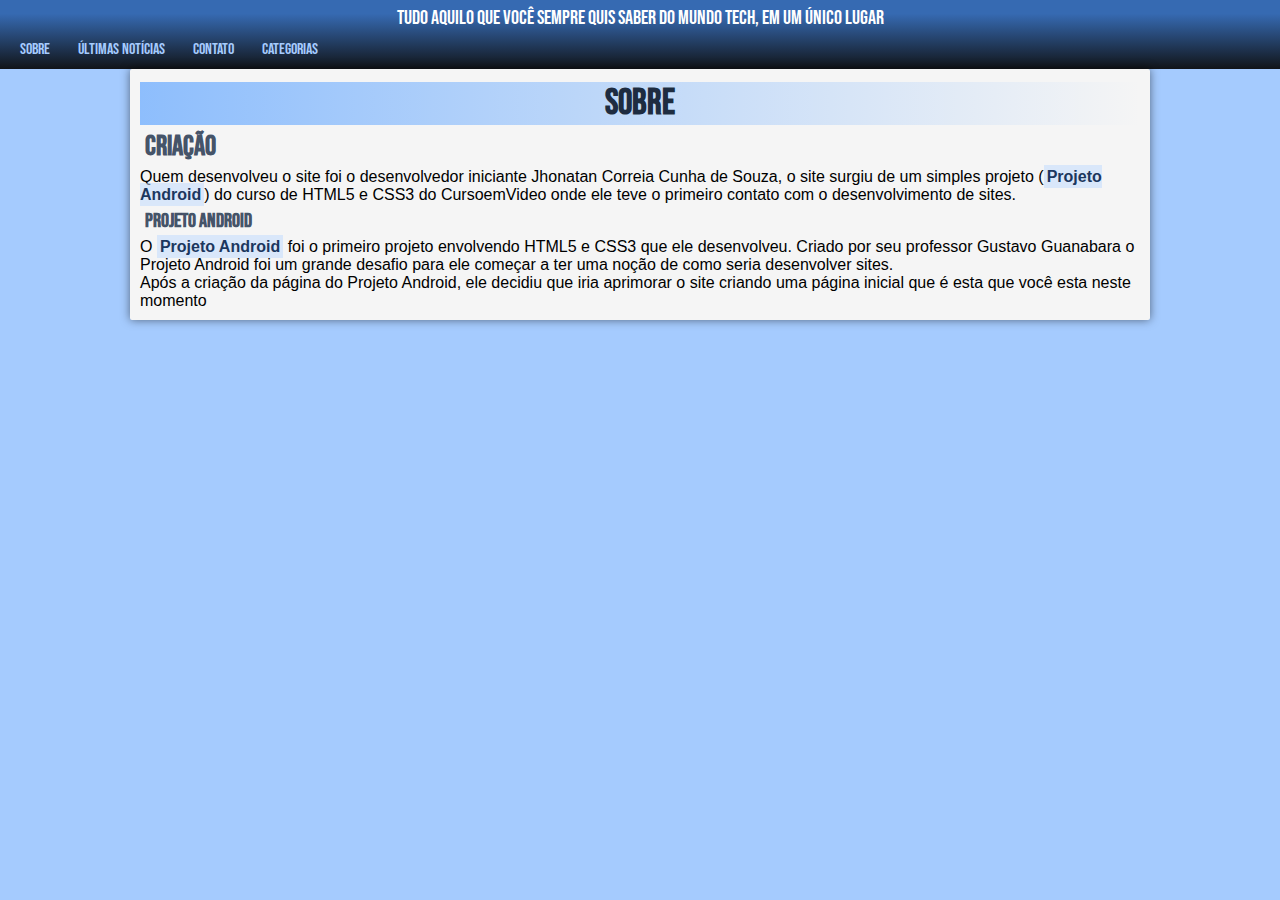
<file: index.html>
<!DOCTYPE html>
<html lang="pt-br">
<head>
    <meta charset="UTF-8">
    <meta name="viewport" content="width=device-width, initial-scale=1.0">
    <link rel="stylesheet" href="styles/style3.css">
    <title>Home</title>
</head>
<style>

</style>
<body>
    <header>
        <h1></h1>
        <p>Tudo aquilo que você sempre quis saber do mundo Tech, em um único lugar</p>
        <nav>
    
            <a href="#sobre">Sobre</a>
            <a href="https://www.techtudo.com.br/ultimas/" target="_blank">Últimas Notícias</a>
            <a href="contato.html">Contato</a>
            <section>
                <a href="#">Categorias</a>
                <ul>
                        <a href="https://www.techtudo.com.br/softwares/" target="_blank">
                            <li>Software</li>
                        </a>
                        <a href="https://www.techtudo.com.br/mobile/" target="_blank">
                            <li>Dispositivos Móveis</li>
                        </a>
                        <a href="">
                            <li>Android</li>
                        </a>
                        <a href="">
                            <li>Carros</li>
                        </a>
                        <a href="android.html">
                            <li>CURIOSIDADES</li>
                        </a>
                </ul>
            </section>


        </nav>

        
    </header>
    <main>
        <section id="sobre">
            <h1>Sobre</h1>
            <h2>Criação</h2>
            <p>Quem desenvolveu o site foi o desenvolvedor iniciante Jhonatan Correia Cunha de Souza, o site surgiu de um simples projeto (<a href="android.html">Projeto Android</a>) do curso de HTML5 e CSS3 do CursoemVideo onde ele teve o primeiro contato com o desenvolvimento de sites.</p>
            <h3>Projeto Android</h3>
            <p>O <a href="android.html">Projeto Android</a> foi o primeiro projeto envolvendo HTML5 e CSS3 que ele desenvolveu. Criado por seu professor Gustavo Guanabara o Projeto Android foi um grande desafio para ele começar a ter uma noção de como seria desenvolver sites.</p>
            <p>Após a criação da página do Projeto Android, ele decidiu que iria aprimorar o site criando uma página inicial que é esta que você esta neste momento </p>

        </section>

       
    </main>
    <footer>


    </footer>
</body>
</html>
</file>
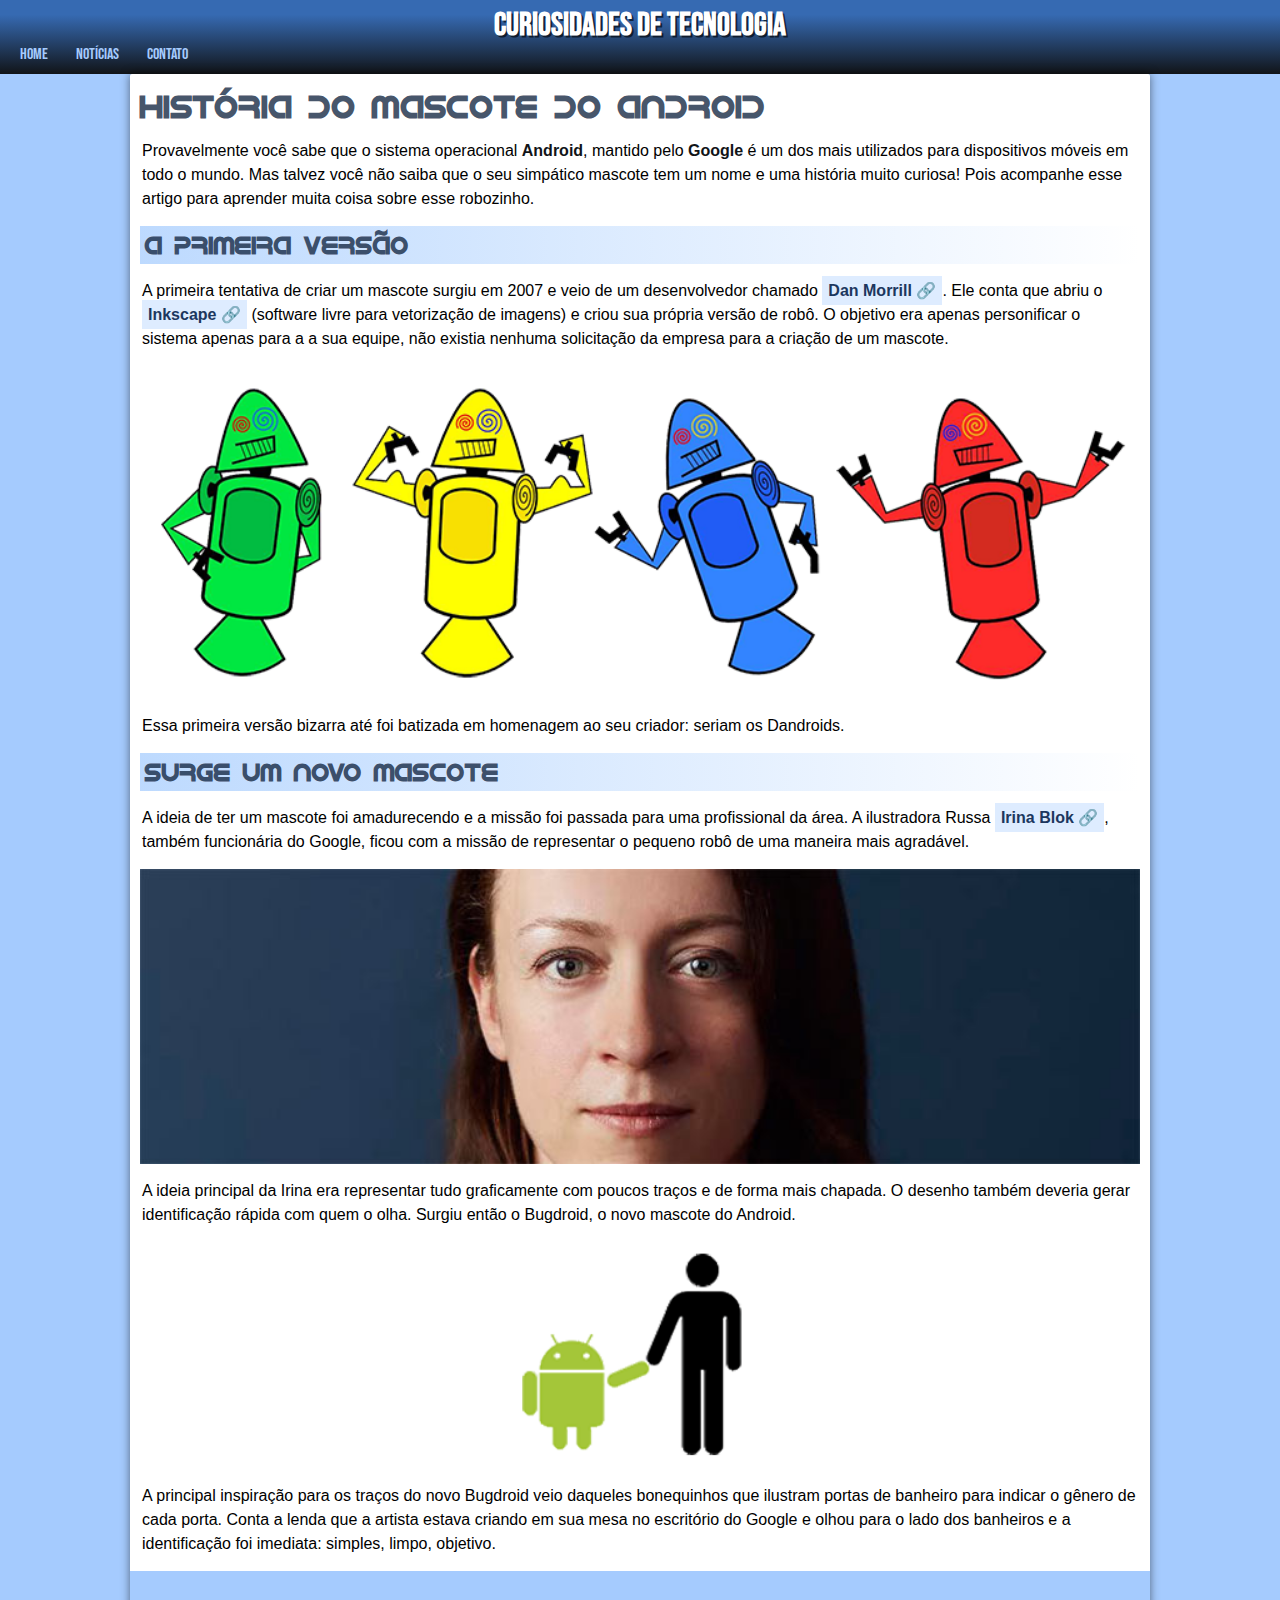
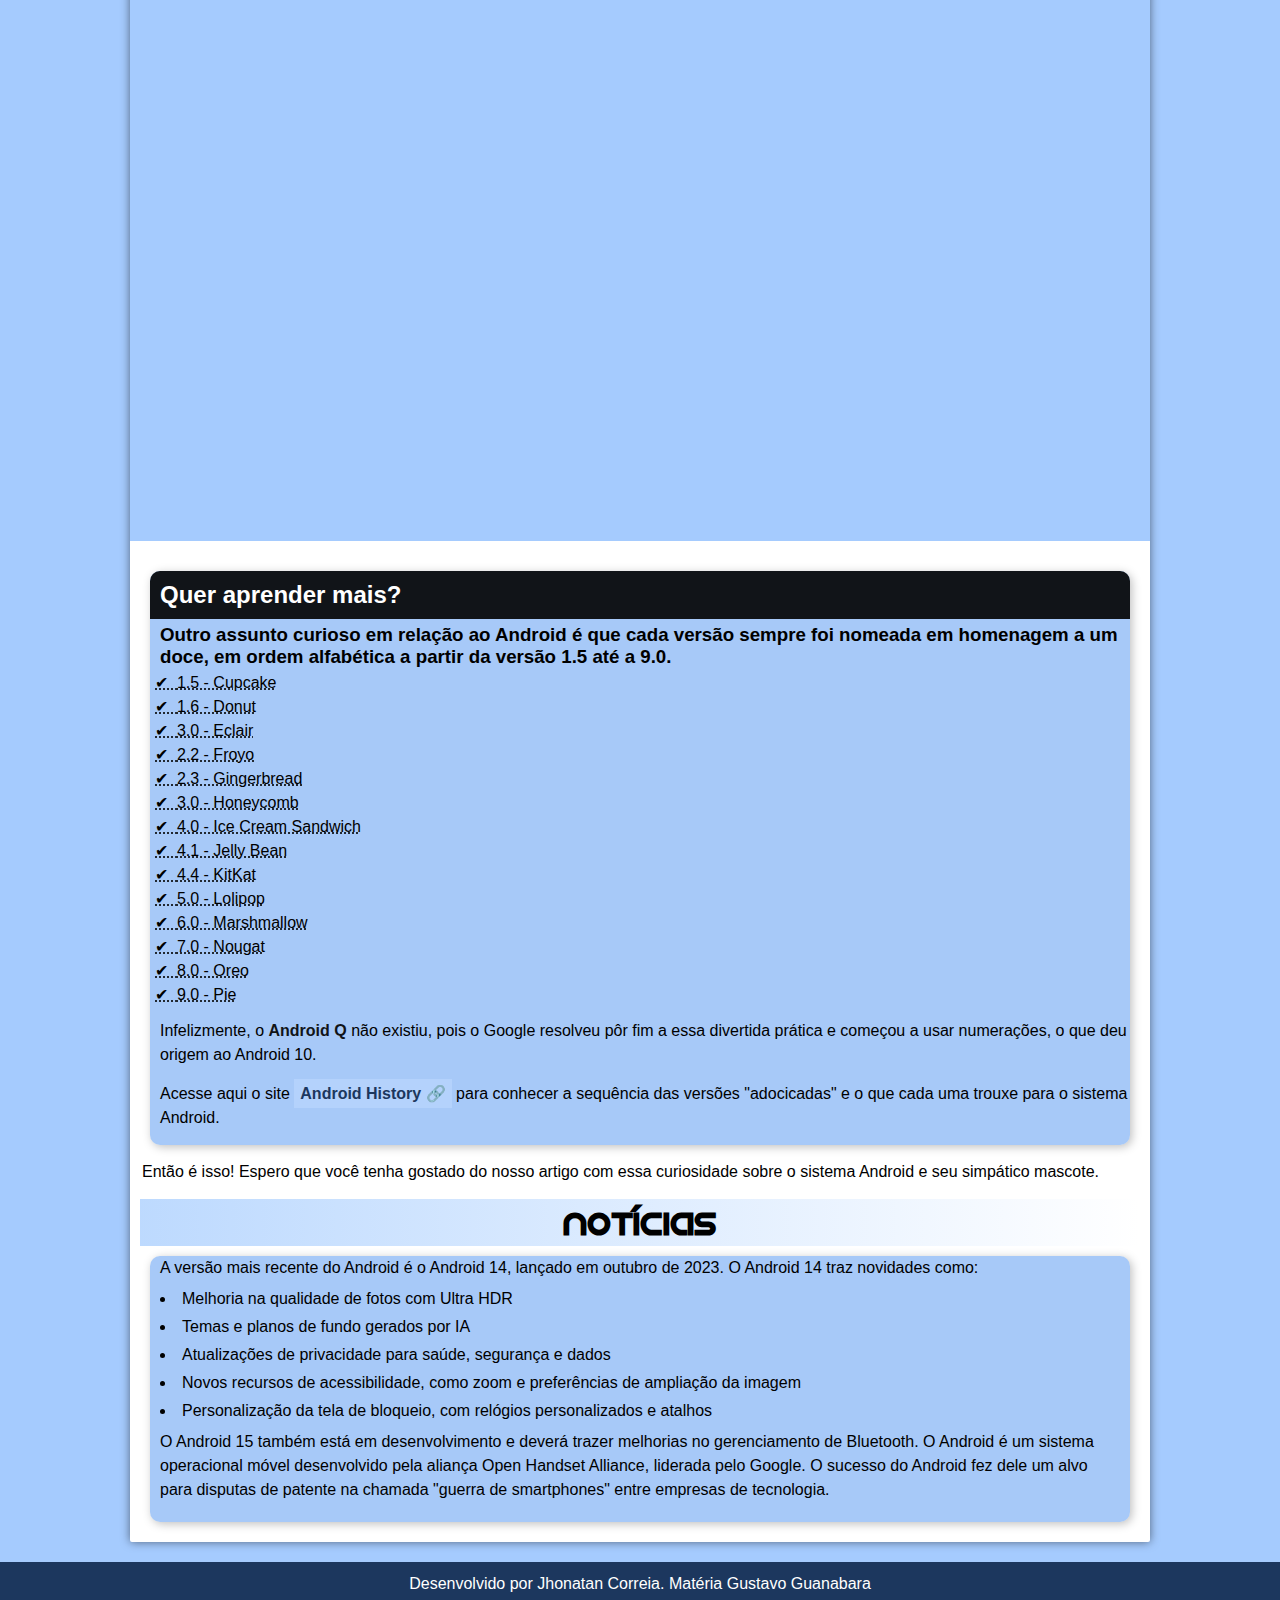
<file: android.html>
<!DOCTYPE html>
<html lang="pt-br">
<head>
    <meta charset="UTF-8">
    <meta name="viewport" content="width=device-width, initial-scale=1.0">
    <title>Como surgiu o mascote do Android</title>
    <link rel="shortcut icon" href="imagens/favicon.ico" type="image/x-icon">
    <link rel="stylesheet" href="styles/style.css">
</head>
<body>
    <header>
        <h1>CURIOSIDADES DE TECNOLOGIA</h1>

        <nav>
            <a href="index.html">Home</a>
            <a href="#secundario">Notícias</a>
            <a href="contato.html">Contato</a>
        </nav>
    </header>
    <main>
        <article>
            
            <h1>história do mascote do android</h1>
            <p>Provavelmente você sabe que o sistema operacional <strong>Android</strong>, mantido pelo <strong>Google</strong> é um dos mais utilizados para dispositivos móveis em todo o mundo. Mas talvez você não saiba que o seu simpático mascote tem um nome e uma história muito curiosa! Pois acompanhe esse artigo para aprender muita coisa sobre esse robozinho.
            </p>
        
            <h2>A primeira versão
            </h2>
            <p>A primeira tentativa de criar um mascote surgiu em 2007 e veio de um desenvolvedor chamado <a class="externo"  href="https://androidcommunity.com/dan-morrill-shows-us-the-android-mascot-that-almost-was-20130103/" target="_blank">Dan Morrill</a>. Ele conta que abriu o <a class="externo" href="https://inkscape.org/" target="_blank">Inkscape</a> (software livre para vetorização de imagens) e criou sua própria versão de robô. O objetivo era apenas personificar o sistema apenas para a a sua equipe, não existia nenhuma solicitação da empresa para a criação de um mascote.
            </p>
        
            <picture>
                    <source media="(max-width: 750px )" srcset="imagens/dan-droids-pq.png" type="image/png">
                    <img src="imagens/dan-droids.png" alt="imagem dan-droids">
            </picture>
        
            <p>Essa primeira versão bizarra até foi batizada em homenagem ao seu criador: seriam os Dandroids.
            </p>
            <h2>Surge um novo mascote</h2>
            <p>A ideia de ter um mascote foi amadurecendo e a missão foi passada para uma profissional da área. A ilustradora Russa <a class="externo" href="https://www.irinablok.com/android" target="_blank">Irina Blok</a>, também funcionária do Google, ficou com a missão de representar o pequeno robô de uma maneira mais agradável.
            </p>
            <picture>
                    <source media="(max-width: 750px)" srcset="imagens/irina-blok-pq.jpg" type="image/jpg">
                    <img src="imagens/irina-blok.jpg" alt="imagem Irina Blok">
            </picture>
            <p>A ideia principal da Irina era representar tudo graficamente com poucos traços e de forma mais chapada. O desenho também deveria gerar identificação rápida com quem o olha. Surgiu então o Bugdroid, o novo mascote do Android.
            </p>
            <img class="pequena" src="imagens/bugdroid.png" alt="bugdroid">
            <p>A principal inspiração para os traços do novo Bugdroid veio daqueles bonequinhos que ilustram portas de banheiro para indicar o gênero de cada porta. Conta a lenda que a artista estava criando em sua mesa no escritório do Google e olhou para o lado dos banheiros e a identificação foi imediata: simples, limpo, objetivo.
            </p>

            <div class="video"><iframe width="560" height="315" src="https://www.youtube.com/embed/l2UDgpLz20M?si=-kGwbO3t-iDlfRk2" title="YouTube video player" frameborder="0" allow="accelerometer; autoplay; clipboard-write; encrypted-media; gyroscope; picture-in-picture; web-share" referrerpolicy="strict-origin-when-cross-origin" allowfullscreen></iframe></div>
    
        </article>
        <aside>
            
            <h2>Quer aprender mais?</h2>
            <h3>Outro assunto curioso em relação ao Android é que cada versão sempre foi nomeada em homenagem a um doce, em ordem alfabética a partir da versão 1.5 até a 9.0.
            </h3>
        
            <ul>
                <abbr title="Bolo de Copo">
                    <li>1.5 - Cupcake</li>
                </abbr>
                
                <abbr title="Rosquinha">
                    <li>1.6 - Donut</li>
                </abbr>

                <abbr title="Bomba">
                    <li>3.0 - Eclair</li>
                </abbr>

                <abbr title="Iorgute Congelado">
                    <li>2.2 - Froyo</li>
                </abbr>

                <abbr title="Biscoito de Gengibre">

                    <li>2.3 - Gingerbread</li>
                </abbr>

                <abbr title="Favo de Mel">
                    <li>3.0 - Honeycomb</li>
                </abbr>

                <abbr title="Sanduiche de Sorvete">
                    <li>4.0 - Ice Cream Sandwich</li>
                </abbr>

                <abbr title="Jujuba">
                    <li>4.1 - Jelly Bean</li>
                </abbr>

                <abbr title="KitKat">
                    <li>4.4 - KitKat</li>
                </abbr>
                
                <abbr title="Pirulito">
                    <li>5.0 - Lolipop</li>
                </abbr>

                <abbr title="Marshmallow">
                    <li>6.0 - Marshmallow</li>
                </abbr>

                <abbr title="Torrone">
                    <li>7.0 - Nougat</li>
                </abbr>

                <abbr title="Oreo">
                    <li>8.0 - Oreo</li>
                </abbr>

                <abbr title="Torta">
                    <li>9.0 - Pie</li>
                </abbr>
            </ul>
            <p>
                Infelizmente, o <strong>Android Q</strong> não existiu, pois o Google resolveu pôr fim a essa divertida prática e começou a usar numerações, o que deu origem ao Android 10.
            </p>
            <p>
                Acesse aqui o site <a class="externo" href="https://android.com/intl/en_uk/history" target="_blank">Android History</a> para conhecer a sequência das versões "adocicadas" e o que cada uma trouxe para o sistema Android.
        
            </p>
        </aside>
        

        </section>
        <p>
            Então é isso! Espero que você tenha gostado do nosso artigo com essa curiosidade sobre o sistema Android e seu simpático mascote.
        </p>
        <h1 class="secundario">Notícias</h1>
        <article id="secundario">
            
            <p>
                A versão mais recente do Android é o Android 14, lançado em outubro de 2023. O Android 14 traz novidades como: 
                <ul type="disc">
                    <li>Melhoria na qualidade de fotos com Ultra HDR</li>
                    <li>Temas e planos de fundo gerados por IA</li>
                    <li>Atualizações de privacidade para saúde, segurança e dados</li>
                    <li>Novos recursos de acessibilidade, como zoom e preferências de ampliação da imagem</li>
                    <li>Personalização da tela de bloqueio, com relógios personalizados e atalhos</li>
                </ul>  </p>
                <p>
            
                O Android 15 também está em desenvolvimento e deverá trazer melhorias no gerenciamento de Bluetooth. 
                O Android é um sistema operacional móvel desenvolvido pela aliança Open Handset Alliance, liderada pelo Google. O sucesso do Android fez dele um alvo para disputas de patente na chamada "guerra de smartphones" entre empresas de tecnologia.
                </p>
        </article>

    </main>
    <footer>
        
        <p>
            Desenvolvido por Jhonatan Correia. Matéria Gustavo Guanabara
        </p>
        
    </footer>
    
</body>
</html>
</file>
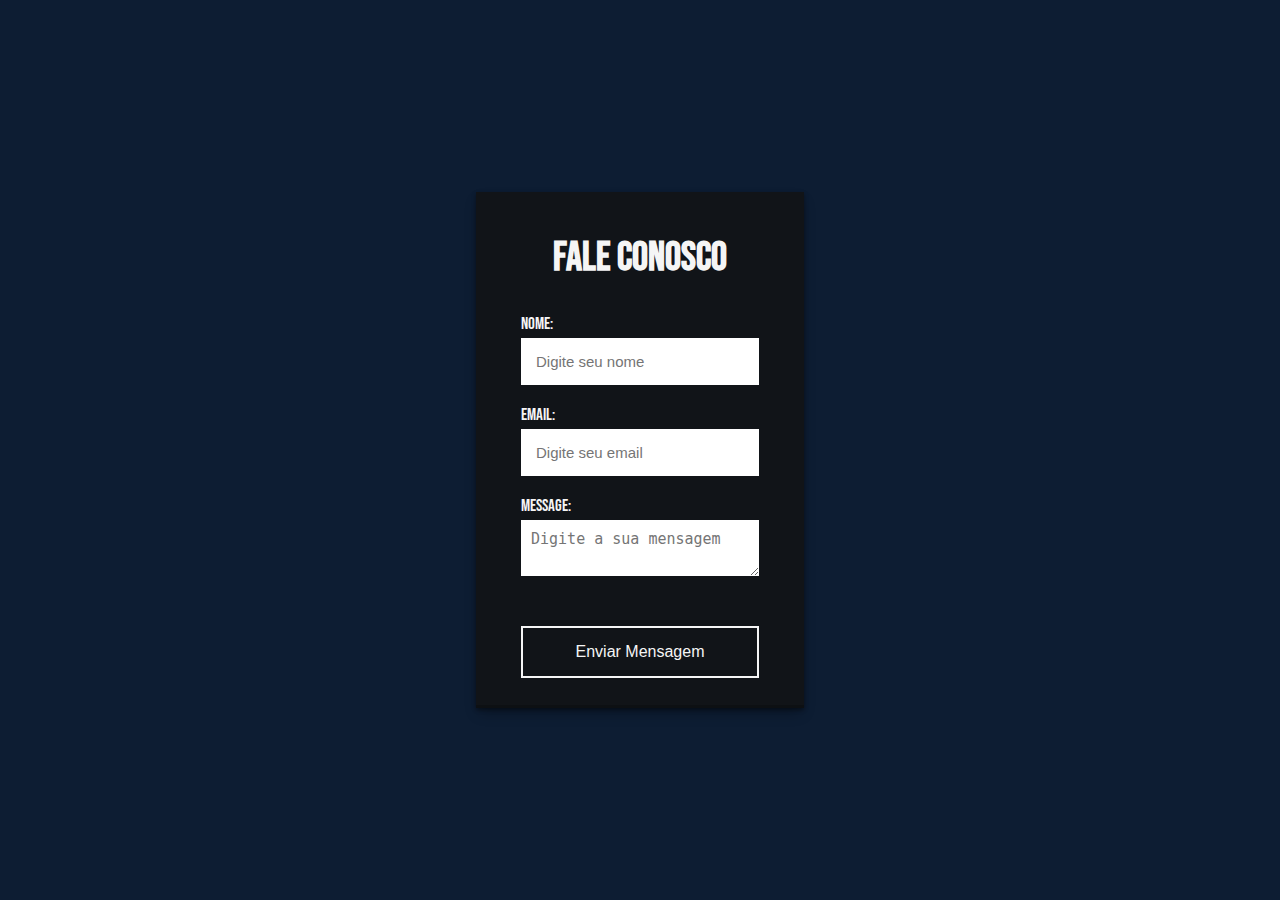
<file: contato.html>
<!DOCTYPE html>
<html lang="pt-br">
<head>
    <meta charset="UTF-8">
    <meta name="viewport" content="width=device-width, initial-scale=1.0">
    <link rel="shortcut icon" href="imagens/favicon.ico" type="image/x-icon">
    <link rel="stylesheet" href="styles/style2.css">
    <title>Contato - Jhonatan</title>
</head>
<body>
   
    <section>
        <h2>Fale Conosco</h2>
        <form action="https://api.staticforms.xyz/submit" method="POST">
        
        <input type="hidden" name="apiKey" value="sf_6jdbgb7155bfg1gm6kak96ka">
        
        <input type="hidden" name="replyTo" value="@">
        
        <input
          type="text"
          name="honeypot"
          style="display: none"
          tabindex="-1"
          autocomplete="off"
        >
        
        
          <label for="name">Nome:</label>
          <input type="text" id="name" name="name" required placeholder="Digite seu nome" autocomplete="off">
        
          <label for="email">Email:</label>
          <input type="email" id="email" name="email" required placeholder="Digite seu email" >
        
          <label for="message">Message:</label>
          <textarea id="message" name="message" required placeholder="Digite a sua mensagem" autocomplete="off"></textarea>
        
        <div class="g-recaptcha" data-sitekey="6LdgeAYrAAAAAKBaqsa8ZSdZIEIH4w9XHe4v0rRS"></div>
        <script src="https://www.google.com/recaptcha/api.js" async defer></script>
        
        <input type="hidden" name="redirectTo" value="https://jhonatanccsouza.github.io/projeto-android/obrigado.html">
        <button type="submit">Enviar Mensagem</button>
          </form>
    </section>
</body>
</html>
</file>
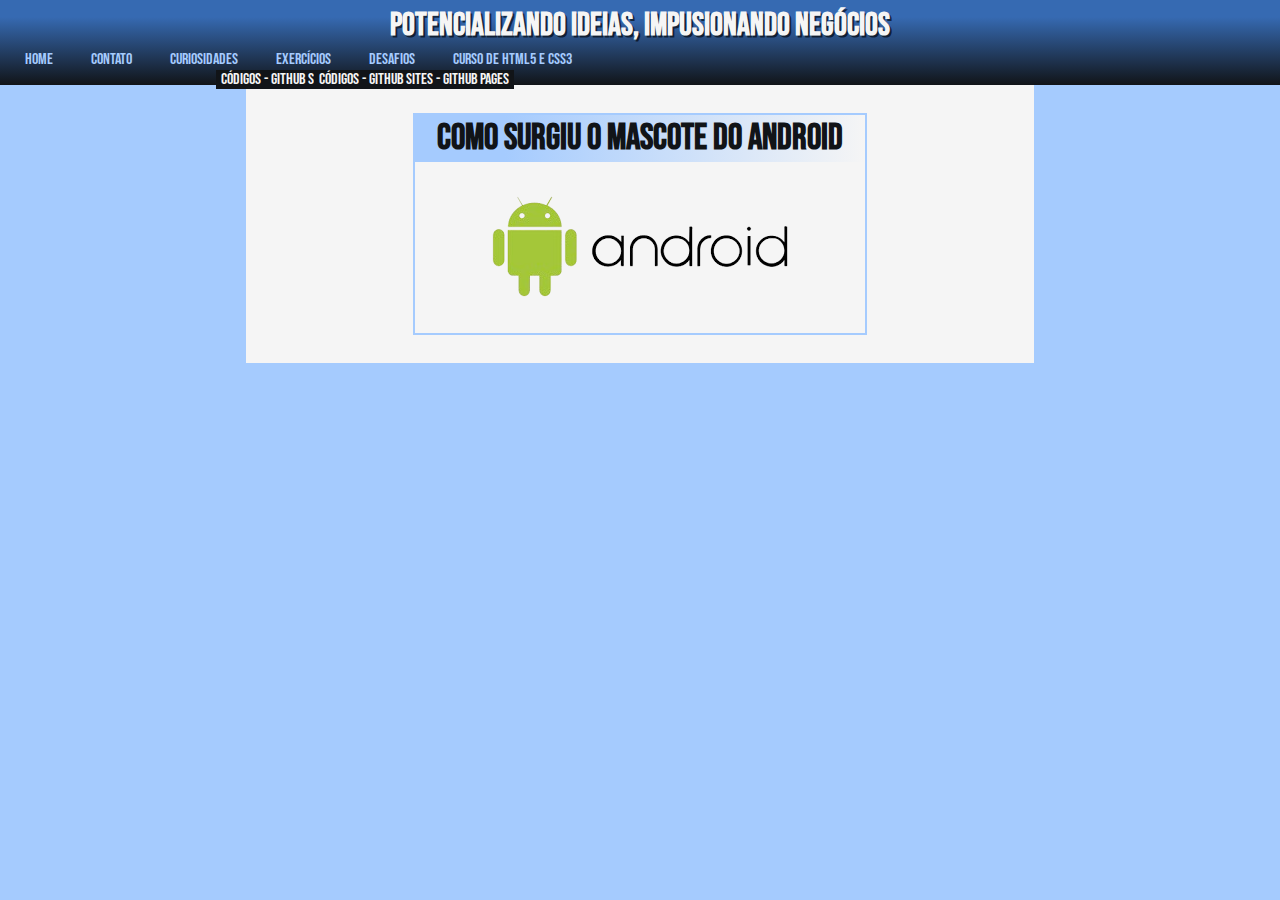
<file: curiosidades.html>
<!DOCTYPE html>
<html lang="pt-br">
<head>
    <meta charset="UTF-8">
    <meta name="viewport" content="width=device-width, initial-scale=1.0">
    <title>Curiosidades</title>
    <link rel="stylesheet" href="styles/mobile.css">
    <link rel="stylesheet" href="styles/media-queries.css">
    <link rel="stylesheet" href="https://fonts.googleapis.com/css2?family=Material+Symbols+Outlined:opsz,wght,FILL,GRAD@20..48,100..700,0..1,-50..200&icon_names=menu" />
</head>
<body onresize="monitorTamanho()">
    <header>
        <a href="index.html">
            <picture>
                <source media="(max-width: 322.40px)" srcset="imagens/logo-com-nome-295px.png" type="image/png">
                <img src="imagens/logo-com-nome-350px.png" alt="" class="logo">
            
            </picture>
        </a>
        
        <a href="index.html">
            <h1>Potencializando Ideias, Impusionando negócios     </h1>
        </a>
        <span id="burguer" class="material-symbols-outlined" onclick="clickMenu()">
            menu
        </span>
    
        <menu id="burguermenu" onmousemove="mousedentro()" onmouseout="mousesai()">
            
            <section><a href="index.html">Home</a></section>
            
            <section><a href="../contato.html">Contato</a></section>

            <section><a href="../curiosidades.html">Curiosidades</a></section>

            <section id="ex">
                <a href="#">Exercícios</a>
                <p>
                    <a class="oculto" href="https://github.com/jhonatanccsouza/html-css/tree/main/exercicios">Códigos - GitHub</a>
                    <a class="oculto" href="https://jhonatanccsouza.github.io/html-css/exercicios/">Sites - GitHub Pages</a>
                </p>
            </section>

            <section id="dsf">
                <a href="#">Desafios</a>
                <p>
                    <a class="oculto" href="https://github.com/jhonatanccsouza/html-css/tree/main/desafios">Códigos - GitHub</a>
                    <a class="oculto" href="https://jhonatanccsouza.github.io/html-css/desafios/">Sites - GitHub Pages</a>
                </p>
            </section>
            <section id="crshtml">
                <a href="#">Curso de HTML5 e CSS3</a>
                <ul class="menuhover">
                    <a href="modulos/modulo1.html" target="_blank">
                        <li>Módulo 1</li>
                    </a>
                    <a href="modulos/modulo2.html" target="_blank">
                        <li>Módulo 2</li>
                    </a>
                    <a href="modulos/modulo3.html" target="_blank">
                        <li>Módulo 3</li>
                    </a>
                    <a href="modulos/modulo4.html" target="_blank">
                        <li>Módulo 4</li>
                    </a>
                    <a href="modulos/modulo5.html" target="_blank">
                        <li>Módulo 5</li>
                    </a>
                </ul>
            </section>


        </menu>

        
    </header>
    <main>
        <a href="android.html" class="aimg">
            <section class="imgcontainer">
                <h1>Como Surgiu o Mascote do android</h1>
                <div>
                    <p class="imgconteudo">
                        <img id="imgandroid" src="imagens/android-logo.png" alt="">
                    </p>
                    
                </div>
            </section>
        </a>
        
    </main>

    <script src="javascript/script1.js"></script>
</body>
</html>
</file>
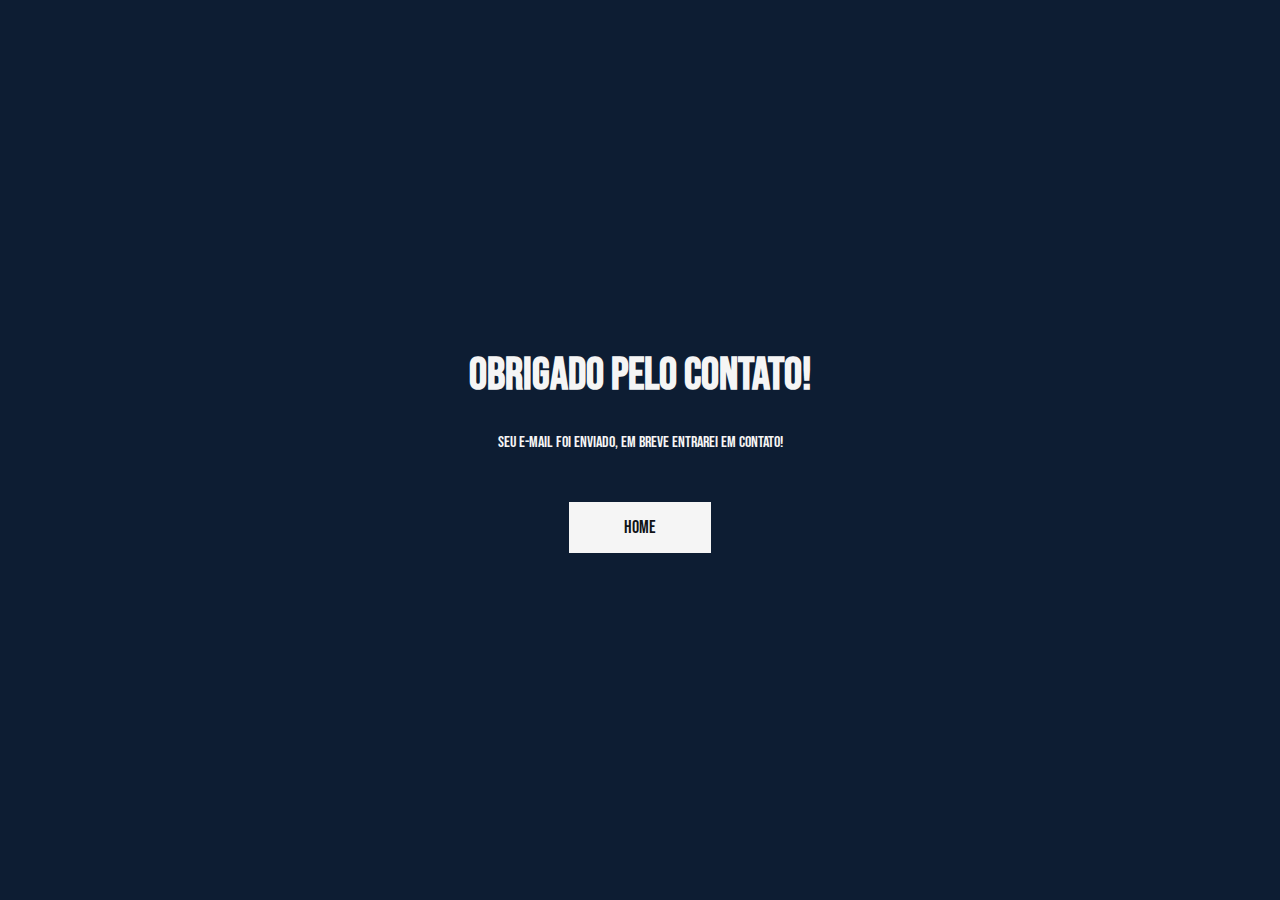
<file: obrigado.html>
<!DOCTYPE html>
<html lang="pt-br">
<head>
    <meta charset="UTF-8">
    <meta name="viewport" content="width=device-width, initial-scale=1.0">
    <link rel="stylesheet" href="styles/style2.css">
    <title>Obrigado</title>
</head>
<body>
    <main id="pg2">
        <h1>Obrigado pelo contato!</h1>
        <p>Seu e-mail foi enviado, em breve entrarei em contato!</p>
        <div id="btn"><a href="index.html">Home</a></div>
    </main>
</body>
</html>
</file>
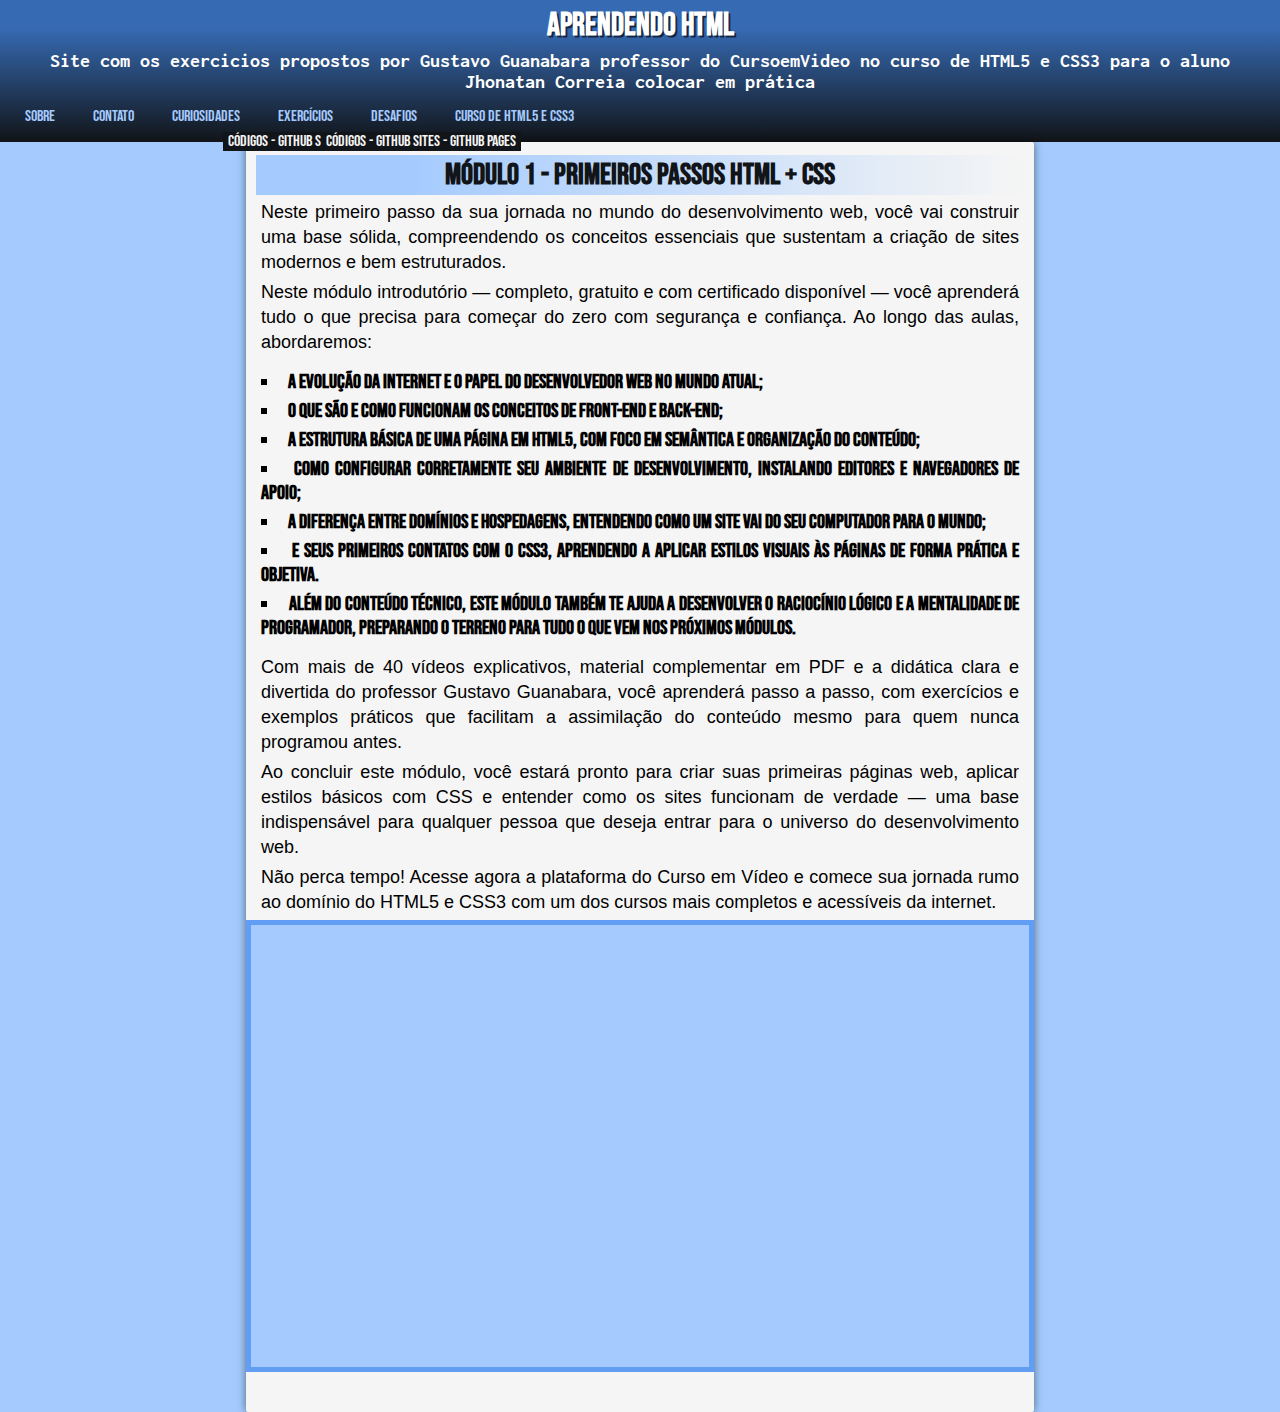
<file: modulos/modulo1.html>
<!DOCTYPE html>
<html lang="pt-br">
<head>
    <meta charset="UTF-8">
    <meta name="viewport" content="width=device-width, initial-scale=1.0">
    <title>Módulo 1</title>
    <link rel="stylesheet" href="../styles/style4.css">
    <link rel="stylesheet" href="../styles/mobile.css"> 
    <link rel="stylesheet" href="../styles/media-queries.css">
    <link rel="stylesheet" href="https://fonts.googleapis.com/css2?family=Material+Symbols+Outlined:opsz,wght,FILL,GRAD@20..48,100..700,0..1,-50..200&icon_names=menu" />
</head>
<body onresize="monitorTamanho()">
    <header>
        <h1>Aprendendo HTML</h1>
        <p>Site com os exercicios propostos por Gustavo Guanabara professor do CursoemVideo no curso de HTML5 e CSS3 para o aluno Jhonatan Correia colocar em prática</p>
        <span id="burguer" class="material-symbols-outlined" onclick="clickMenu()">
            menu
        </span>
    
        <menu id="burguermenu" onmousemove="mousedentro()" onmouseout="mousesai()">
            
            <section><a href="#sobre">Sobre</a></section>
            
            <section><a href="../contato.html">Contato</a></section>

            <section><a href="../curiosidades.html">Curiosidades</a></section>

            <section id="ex">
                <a href="#">Exercícios</a>
                <p>
                    <a class="oculto" href="https://github.com/jhonatanccsouza/html-css/tree/main/exercicios">Códigos - GitHub</a>
                    <a class="oculto" href="https://jhonatanccsouza.github.io/html-css/exercicios/">Sites - GitHub Pages</a>
                </p>
            </section>

            <section id="dsf">
                <a href="#">Desafios</a>
                <p>
                    <a class="oculto" href="https://github.com/jhonatanccsouza/html-css/tree/main/desafios">Códigos - GitHub</a>
                    <a class="oculto" href="https://jhonatanccsouza.github.io/html-css/desafios/">Sites - GitHub Pages</a>
                </p>
            </section>
            <section id="crshtml">
                <a href="#">Curso de HTML5 e CSS3</a>
                <ul class="menuhover">
                    <a href="modulos/modulo1.html" target="_blank">
                        <li>Módulo 1</li>
                    </a>
                    <a href="modulos/modulo2.html" target="_blank">
                        <li>Módulo 2</li>
                    </a>
                    <a href="modulos/modulo3.html" target="_blank">
                        <li>Módulo 3</li>
                    </a>
                    <a href="modulos/modulo4.html" target="_blank">
                        <li>Módulo 4</li>
                    </a>
                    <a href="modulos/modulo5.html" target="_blank">
                        <li>Módulo 5</li>
                    </a>
                </ul>
            </section>


        </menu>

        
    </header>
    <main>
        
        <h1>Módulo 1 - Primeiros passos HTML + CSS</h1>
        <p> Neste primeiro passo da sua jornada no mundo do desenvolvimento web, você vai construir uma base sólida, compreendendo os conceitos essenciais que sustentam a criação de sites modernos e bem estruturados.
        <p>Neste módulo introdutório — completo, gratuito e com certificado disponível — você aprenderá tudo o que precisa para começar do zero com segurança e confiança. Ao longo das aulas, abordaremos:</p>
        <ul type="square">
            <li>A evolução da internet e o papel do desenvolvedor web no mundo atual;</li>
        
            <li>O que são e como funcionam os conceitos de front-end e back-end;</li>
        
            <li>A estrutura básica de uma página em HTML5, com foco em semântica e organização do conteúdo;</li>
        
            <li>Como configurar corretamente seu ambiente de desenvolvimento, instalando editores e navegadores de apoio;</li>
        
            <li>A diferença entre domínios e hospedagens, entendendo como um site vai do seu computador para o mundo;</li>
        
            <li>E seus primeiros contatos com o CSS3, aprendendo a aplicar estilos visuais às páginas de forma prática e objetiva.</li>
        
            <li>Além do conteúdo técnico, este módulo também te ajuda a desenvolver o raciocínio lógico e a mentalidade de programador, preparando o terreno para tudo o que vem nos próximos módulos.</li>
        </ul>
        <p>Com mais de 40 vídeos explicativos, material complementar em PDF e a didática clara e divertida do professor Gustavo Guanabara, você aprenderá passo a passo, com exercícios e exemplos práticos que facilitam a assimilação do conteúdo mesmo para quem nunca programou antes.</p>
        <p>Ao concluir este módulo, você estará pronto para criar suas primeiras páginas web, aplicar estilos básicos com CSS e entender como os sites funcionam de verdade — uma base indispensável para qualquer pessoa que deseja entrar para o universo do desenvolvimento web.</p>
        <p>Não perca tempo! Acesse agora a plataforma do Curso em Vídeo e comece sua jornada rumo ao domínio do HTML5 e CSS3 com um dos cursos mais completos e acessíveis da internet.</p>
        <div class="video">
            <iframe width="360" height="115" src="https://www.youtube.com/embed/Ejkb_YpuHWs?si=lBNgxILW7jwpvoP5" title="YouTube video player" frameborder="0" allow="accelerometer; autoplay; clipboard-write; encrypted-media; gyroscope; picture-in-picture; web-share" referrerpolicy="strict-origin-when-cross-origin" allowfullscreen></iframe>
        </div>
    </main>

    <script src="../javascript/script1.js"></script>
</body>
</html>
</file>
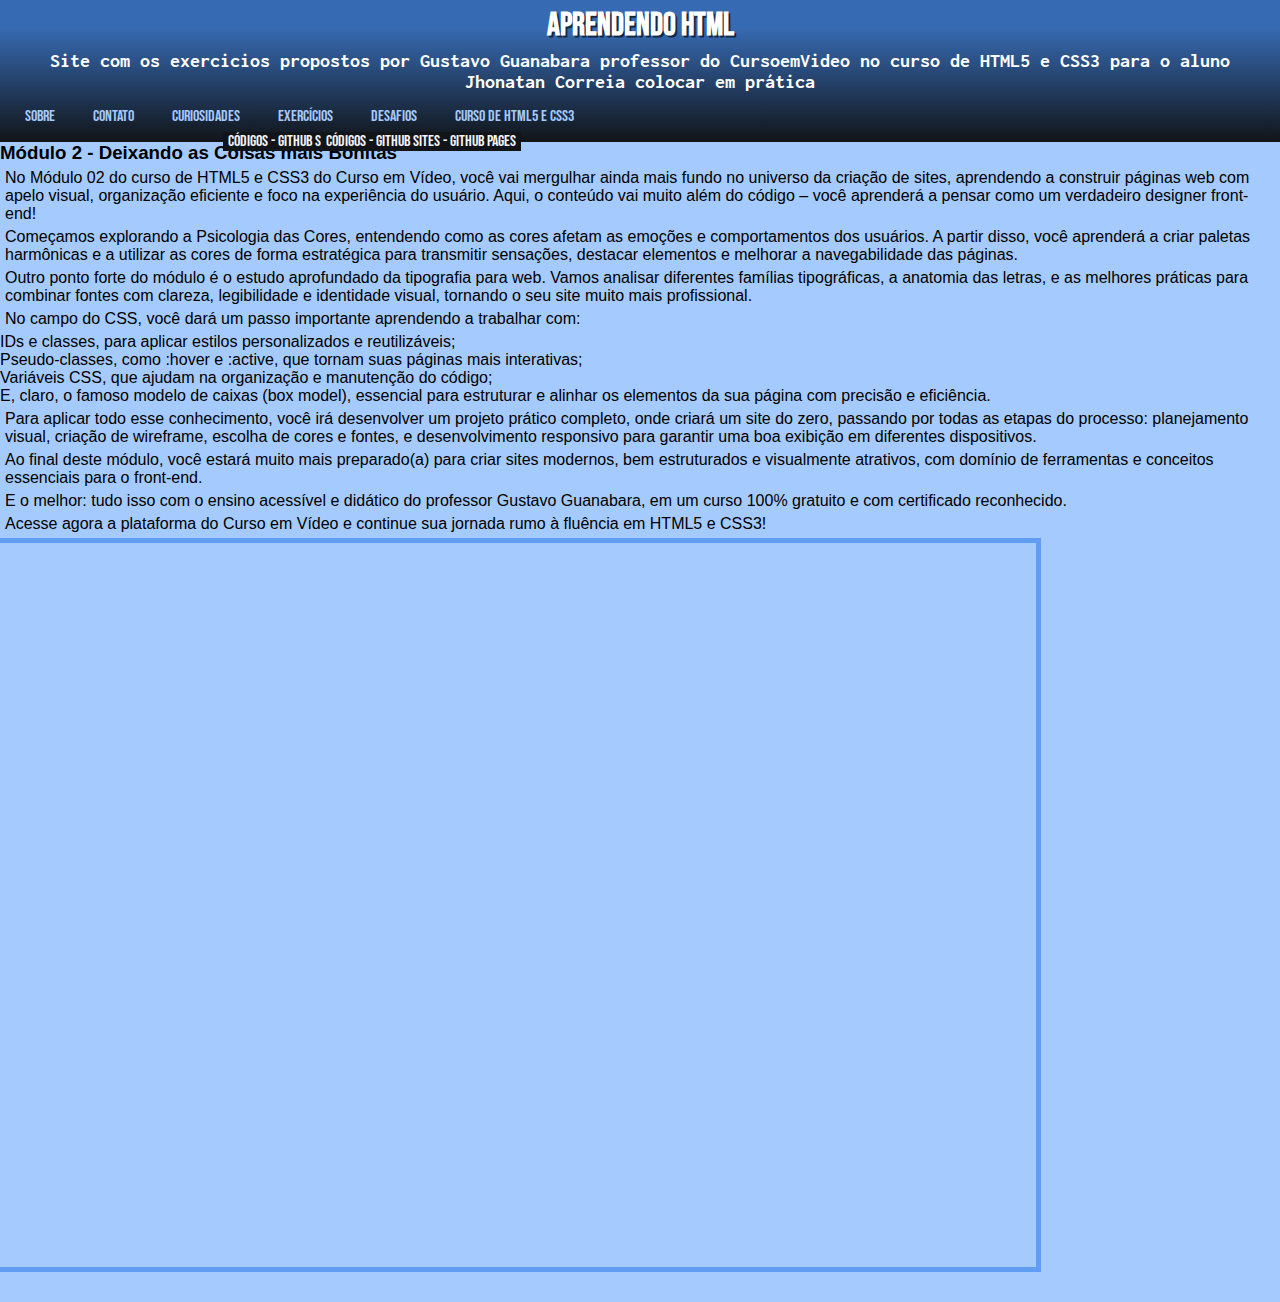
<file: modulos/modulo2.html>
<!DOCTYPE html>
<html lang="pt-br">
<head>
    <meta charset="UTF-8">
    <meta name="viewport" content="width=device-width, initial-scale=1.0">
    <title>Módulo 2</title>
    <link rel="stylesheet" href="../styles/style4.css">
    <link rel="stylesheet" href="../styles/mobile.css">
    <link rel="stylesheet" href="../styles/media-queries.css">
    <link rel="stylesheet" href="https://fonts.googleapis.com/css2?family=Material+Symbols+Outlined:opsz,wght,FILL,GRAD@20..48,100..700,0..1,-50..200&icon_names=menu" />

</head>
<body onresize="monitorTamanho()">
    <header>
        <h1>Aprendendo HTML</h1>
        <p>Site com os exercicios propostos por Gustavo Guanabara professor do CursoemVideo no curso de HTML5 e CSS3 para o aluno Jhonatan Correia colocar em prática</p>
        <span id="burguer" class="material-symbols-outlined" onclick="clickMenu()">
            menu
        </span>
    
        <menu id="burguermenu" onmousemove="mousedentro()" onmouseout="mousesai()">
            
            <section><a href="#sobre">Sobre</a></section>
            
            <section><a href="../contato.html">Contato</a></section>

            <section><a href="../curiosidades.html">Curiosidades</a></section>

            <section id="ex">
                <a href="#">Exercícios</a>
                <p>
                    <a class="oculto" href="https://github.com/jhonatanccsouza/html-css/tree/main/exercicios">Códigos - GitHub</a>
                    <a class="oculto" href="https://jhonatanccsouza.github.io/html-css/exercicios/">Sites - GitHub Pages</a>
                </p>
            </section>

            <section id="dsf">
                <a href="#">Desafios</a>
                <p>
                    <a class="oculto" href="https://github.com/jhonatanccsouza/html-css/tree/main/desafios">Códigos - GitHub</a>
                    <a class="oculto" href="https://jhonatanccsouza.github.io/html-css/desafios/">Sites - GitHub Pages</a>
                </p>
            </section>
            <section id="crshtml">
                <a href="#">Curso de HTML5 e CSS3</a>
                <ul class="menuhover">
                    <a href="modulos/modulo1.html" target="_blank">
                        <li>Módulo 1</li>
                    </a>
                    <a href="modulos/modulo2.html" target="_blank">
                        <li>Módulo 2</li>
                    </a>
                    <a href="modulos/modulo3.html" target="_blank">
                        <li>Módulo 3</li>
                    </a>
                    <a href="modulos/modulo4.html" target="_blank">
                        <li>Módulo 4</li>
                    </a>
                    <a href="modulos/modulo5.html" target="_blank">
                        <li>Módulo 5</li>
                    </a>
                </ul>
            </section>


        </menu>

        
    </header>
    <h3>Módulo 2 - Deixando as Coisas mais Bonitas</h3>

    

    <p>No Módulo 02 do curso de HTML5 e CSS3 do Curso em Vídeo, você vai mergulhar ainda mais fundo no universo da criação de sites, aprendendo a construir páginas web com apelo visual, organização eficiente e foco na experiência do usuário. Aqui, o conteúdo vai muito além do código – você aprenderá a pensar como um verdadeiro designer front-end!</p>

    <p>Começamos explorando a Psicologia das Cores, entendendo como as cores afetam as emoções e comportamentos dos usuários. A partir disso, você aprenderá a criar paletas harmônicas e a utilizar as cores de forma estratégica para transmitir sensações, destacar elementos e melhorar a navegabilidade das páginas.</p>


    <p>Outro ponto forte do módulo é o estudo aprofundado da tipografia para web. Vamos analisar diferentes famílias tipográficas, a anatomia das letras, e as melhores práticas para combinar fontes com clareza, legibilidade e identidade visual, tornando o seu site muito mais profissional.</p>

    <p>No campo do CSS, você dará um passo importante aprendendo a trabalhar com:</p>

    <ul type="square">
        <li>IDs e classes, para aplicar estilos personalizados e reutilizáveis;</li>
        
        <li>Pseudo-classes, como :hover e :active, que tornam suas páginas mais interativas;</li>
        
        <li>Variáveis CSS, que ajudam na organização e manutenção do código;</li>
        
        <li>E, claro, o famoso modelo de caixas (box model), essencial para estruturar e alinhar os elementos da sua página com precisão e eficiência.</li>
    </ul>

    <p>Para aplicar todo esse conhecimento, você irá desenvolver um projeto prático completo, onde criará um site do zero, passando por todas as etapas do processo: planejamento visual, criação de wireframe, escolha de cores e fontes, e desenvolvimento responsivo para garantir uma boa exibição em diferentes dispositivos.</p>


    <p>Ao final deste módulo, você estará muito mais preparado(a) para criar sites modernos, bem estruturados e visualmente atrativos, com domínio de ferramentas e conceitos essenciais para o front-end.</p>

    <p>E o melhor: tudo isso com o ensino acessível e didático do professor Gustavo Guanabara, em um curso 100% gratuito e com certificado reconhecido.</p>

    <p>Acesse agora a plataforma do Curso em Vídeo e continue sua jornada rumo à fluência em HTML5 e CSS3!</p>

    <div class="video">
        <iframe width="560" height="315" src="https://www.youtube.com/embed/vPNIAJ9B4hg?si=vOIMGi8MEOd9TAz_" title="YouTube video player" frameborder="0" allow="accelerometer; autoplay; clipboard-write; encrypted-media; gyroscope; picture-in-picture; web-share" referrerpolicy="strict-origin-when-cross-origin" allowfullscreen></iframe>
    </div>

    <script src="../javascript/script1.js"></script>
</body>
</html>
</file>
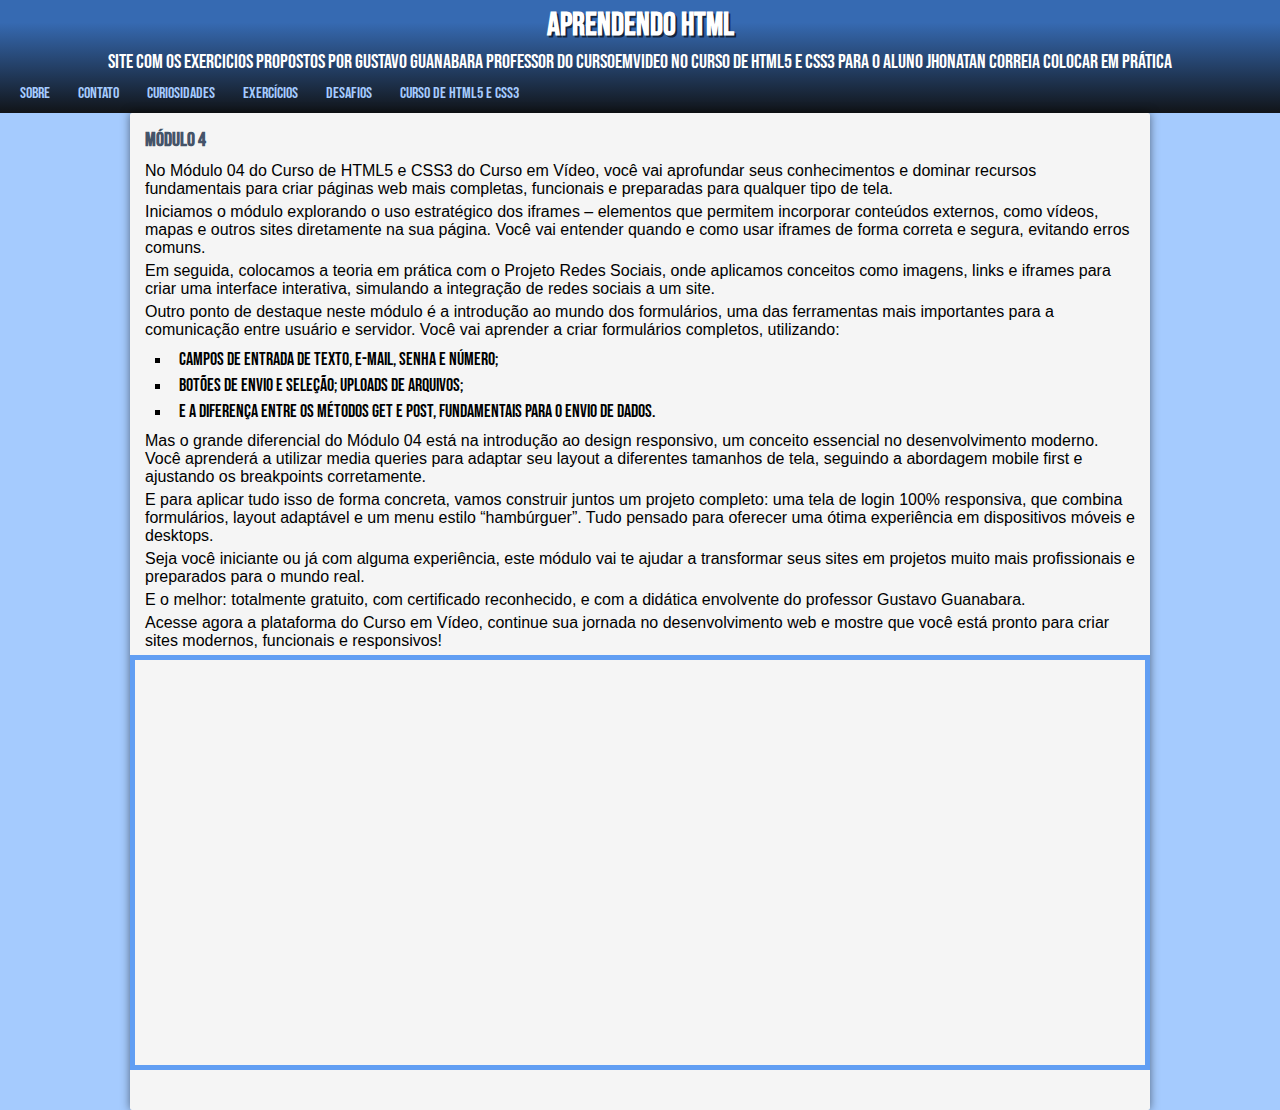
<file: modulos/modulo4.html>
<!DOCTYPE html>
<html lang="pt-br">
<head>
    <meta charset="UTF-8">
    <meta name="viewport" content="width=device-width, initial-scale=1.0">
    <title>Módulo 4</title>
    <link rel="stylesheet" href="../styles/style4.css">
</head>
<body>
    <header>
        <h1>Aprendendo HTML</h1>
        <p>Site com os exercicios propostos por Gustavo Guanabara professor do CursoemVideo no curso de HTML5 e CSS3 para o aluno Jhonatan Correia colocar em prática</p>
        <nav>
    
            <a href="#sobre">Sobre</a>
            
            <a href="contato.html">Contato</a>

            <a href="curiosidades.html">Curiosidades</a>

            <section>
                <a href="#">Exercícios</a>
                <a class="oculto" href="https://github.com/jhonatanccsouza/html-css/tree/main/exercicios">Códigos</a>
                <a class="oculto" href="https://jhonatanccsouza.github.io/html-css/exercicios/">Sites</a>
            </section>

            <section>
                <a href="#">Desafios</a>
                <a class="oculto" href="https://github.com/jhonatanccsouza/html-css/tree/main/desafios">Códigos</a>
                <a class="oculto" href="https://jhonatanccsouza.github.io/html-css/desafios/">Sites</a>
            </section>
            <section>
                <a href="#">Curso de HTML5 e CSS3</a>
                <ul class="menuhover">
                    <a href="modulos/modulo1.html" target="_blank">
                        <li>Módulo 1</li>
                    </a>
                    <a href="modulos/modulo2.html" target="_blank">
                        <li>Módulo 2</li>
                    </a>
                    <a href="modulos/modulo3.html" target="_blank">
                        <li>Módulo 3</li>
                    </a>
                    <a href="modulos/modulo4.html" target="_blank">
                        <li>Módulo 4</li>
                    </a>
                    <a href="modulos/modulo5.html" target="_blank">
                        <li>Módulo 5</li>
                    </a>
                </ul>
            </section>


        </nav>

        
    </header>
    <main>
        <h3>Módulo 4</h3>
        
        <p>No Módulo 04 do Curso de HTML5 e CSS3 do Curso em Vídeo, você vai aprofundar seus conhecimentos e dominar recursos fundamentais para criar páginas web mais completas, funcionais e preparadas para qualquer tipo de tela.</p>
        <p>Iniciamos o módulo explorando o uso estratégico dos iframes – elementos que permitem incorporar conteúdos externos, como vídeos, mapas e outros sites diretamente na sua página. Você vai entender quando e como usar iframes de forma correta e segura, evitando erros comuns.</p>
        <p>Em seguida, colocamos a teoria em prática com o Projeto Redes Sociais, onde aplicamos conceitos como imagens, links e iframes para criar uma interface interativa, simulando a integração de redes sociais a um site.</p>
        <p>Outro ponto de destaque neste módulo é a introdução ao mundo dos formulários, uma das ferramentas mais importantes para a comunicação entre usuário e servidor. Você vai aprender a criar formulários completos, utilizando:</p>
        <ul type="square">
            <li>Campos de entrada de texto, e-mail, senha e número;</li>
            <li>
                Botões de envio e seleção;
                Uploads de arquivos;
            </li>
            <li>E a diferença entre os métodos GET e POST, fundamentais para o envio de dados.</li>
        </ul>
        <p>Mas o grande diferencial do Módulo 04 está na introdução ao design responsivo, um conceito essencial no desenvolvimento moderno. Você aprenderá a utilizar media queries para adaptar seu layout a diferentes tamanhos de tela, seguindo a abordagem mobile first e ajustando os breakpoints corretamente.</p>
        <p>E para aplicar tudo isso de forma concreta, vamos construir juntos um projeto completo: uma tela de login 100% responsiva, que combina formulários, layout adaptável e um menu estilo “hambúrguer”. Tudo pensado para oferecer uma ótima experiência em dispositivos móveis e desktops.</p>
        <p>Seja você iniciante ou já com alguma experiência, este módulo vai te ajudar a transformar seus sites em projetos muito mais profissionais e preparados para o mundo real.</p>
        <p>E o melhor: totalmente gratuito, com certificado reconhecido, e com a didática envolvente do professor Gustavo Guanabara.</p>
        <p>Acesse agora a plataforma do Curso em Vídeo, continue sua jornada no desenvolvimento web e mostre que você está pronto para criar sites modernos, funcionais e responsivos!</p>
        <div class="video">
            <iframe width="560" height="315" src="https://www.youtube.com/embed/zHKHMmEG9vE?si=vJzXbVeA536At4Dg" title="YouTube video player" frameborder="0" allow="accelerometer; autoplay; clipboard-write; encrypted-media; gyroscope; picture-in-picture; web-share" referrerpolicy="strict-origin-when-cross-origin" allowfullscreen></iframe>
        </div>
    </main>
</body>
</html>
</file>
<file: styles/style3.css>
@charset "UTF-8";

@font-face {
    font-family: android;
    src: url(../fontes/idroid.otf);
    font-weight: normal;

}

@font-face {
    font-family: Bebas;
    src: url(../fontes/Bebas_Neue/BebasNeue-Regular.ttf);
}


:root{
    --cor01: #f5f5f5;
    --cor02: #a5cbfe;
    --cor03: #619ef3;
    --cor05: #366ab2;
    --cor06: #111418;


    --fonte-destaque: Bebas;
    --fonte-padrao: Arial, Verdana ,Helvetica, sans-serif;
    --fonte-android: android;



}

*{
    margin: 0;
    padding: 0;
}
body{
    background-color: var(--cor02);
    font-family: var(--fonte-padrao);
}

header{
    background-image: linear-gradient(to bottom, var(--cor05) 20%, var(--cor06));
    margin: 0px;
    padding: 10px;
    color: white;
    padding-top: 1px;
    margin-bottom: 0px;
   
    font-family: var(--fonte-destaque);


}
header h1{
    text-align: center;
    margin-top: 5px;
    text-shadow: 2px 2px 0px rgba(0, 0, 0, 0.63);
}

header > p{
    text-align: center;
    font-size: 20px;
    margin: 5px;
    margin-bottom: 10px;
}
header > nav > a{
    color: #a5cbfe;
    text-decoration: none;
    margin: 10px;
    margin-right: 15px;
    
}
header > nav > section > a{
    color: #a5cbfe;
    text-decoration: none;
    margin: 10px;
    margin-right: 15px;
    
    
}
header > nav > a:hover{
    background-color: #6882a098;
    padding: 5px;
    border-radius: 3px;
    
}
header > nav > section > a:hover{
    background-color: #6882a098;
    padding: 5px;
    border-radius: 3px;
    
}
header > nav > section > ul > a{
    color: white;
    text-decoration: none;
    margin: 10px;
    margin-right: 15px;
    
    
}
header > nav > section > ul > a > li:hover{
    color: #b4bcc5fb;
    padding: 5px;
    border-radius: 3px;
    
}

header section{
    display: inline;
    
}
header section>ul{
    display: none;
}
header section:hover > ul{
    display: block;
    max-width: 140px;
    list-style-position: inside;
    padding: 10px;
    transition: all 0.5s;
    
}
main{
    min-width: 250px;
    max-width: 1000px;
    background-color: var(--cor01);
    margin: auto;
    
    padding: 10px;
    margin-top: 0px;
    box-shadow: 0px 0px 10px rgba(0, 0, 0, 0.500);
    border-radius: 2px;

    display: flex;
    align-items: center;
    justify-content: center;
}
main strong{
    color: #111418;
}
main a{
    background-color: #bfdbff85;
    padding: 3px;
    text-decoration: none;
    color: #1c375e;
    font-weight: bold;
    
}

main h1{
    font-family: var(--fonte-destaque);
    margin-top: 3px;
    color: #0e1b2ee7;
    text-align: center;
    background-image: linear-gradient(to right, #6eadffc3, transparent );
    font-size: 36px;
}
main h2{
    font-family: var(--fonte-destaque);
    font-size: 28px;
    padding: 5px;
    color: #142742cb;
}
main h3{
    font-family: var(--fonte-destaque);
   font-size: 20px;
    padding: 5px;
    color: #142742cb;
}
</file>
<file: styles/style.css>
@charset "UTF-8";
@font-face {
    font-family: android;
    src: url(../fontes/idroid.otf);
    font-weight: normal;

}

@font-face {
    font-family: Bebas;
    src: url(../fontes/Bebas_Neue/BebasNeue-Regular.ttf);
}


:root{
    --cor01: #ffff;
    --cor02: #a5cbfe;
    --cor03: #619ef3;
    --cor05: #366ab2;
    --cor06: #111418;


    --fonte-destaque: Bebas;
    --fonte-padrao: Arial, Verdana ,Helvetica, sans-serif;
    --fonte-android: android;



}

*{
    margin: 0px;
    padding: 0px;
}

body{
    background-color: var(--cor02);
    margin: 0px;
    font-family: var(--fonte-padrao);
    font-weight: normal;
    

}
a.externo::after{
    content: '\00A0\1F517';
}
p{
    margin: 15px 2px;
    line-height: 1.5em;
}
header{
    background-image: linear-gradient(to bottom, var(--cor05) 20%, var(--cor06));
    margin: 0px;
    padding: 10px;
    color: white;
    padding-top: 1px;
   
    font-family: var(--fonte-destaque);


}
header > h1{
    text-align: center;
    margin-top: 5px;
    text-shadow: 2px 2px 0px rgba(0, 0, 0, 0.63);
}
header > p{
    text-align: center;
    font-size: 20px;
    margin: 5px;
    margin-bottom: 10px;
}
header > nav > a{
    color: #a5cbfe;
    text-decoration: none;
    margin: 10px;
    margin-right: 15px;
    
}
header > nav > a:hover{
    background-color: #6882a098;
    padding: 5px;
    border-radius: 3px;
    
}
main{
    min-width: 250px;
    max-width: 1000px;
    background-color: var(--cor01);
    margin: auto;
    
    padding: 10px;
    margin-top: 0px;
    box-shadow: 0px 0px 10px rgba(0, 0, 0, 0.500);
    border-radius: 2px;

}
main strong{
    color: #111418;
}
main a{
    background-color: #bfdbff85;
    padding: 6px;
    text-decoration: none;
    color: #1c375e;
    font-weight: bold;
}
main img{
    width: 100%;
    display: block;
    margin: auto;
}
main img.pequena{
    max-width: 350px;
    margin: auto;
    
}

main > article > h1{
    font-family: var(--fonte-android);
    margin-top: 3px;
    color: #142742cb;
}
main > article > h2{
    font-family: var(--fonte-android);
    background-image: linear-gradient(to right, #a5ccfebb, transparent );
    padding: 5px;
    color: #142742cb;
}

div.video{
    background-color: var(--cor02);
    margin: 0px -10px 30px -10px;
    padding: 20px;
    padding-bottom: 55%;

    position: relative;
}
div.video > iframe{
    position: absolute;
    top: 5%;
    left: 5%;
    width: 90%;
    height: 90%;
}
aside > h2{
    background-color: var(--cor06);
    border-radius: 10px 10px 0px 0px;
    padding: 10px;
    color: var(--cor01);
    font-size: 1.5em;

}
aside{
    margin: 10px;
    background-color: #619ef38e;
    border-radius: 10px 10px 10px 10px;
    box-shadow: 2px 2px 10px rgba(0, 0, 0, 0.250);
    padding-bottom: 10px;
    
}
aside > h3{
    margin-left: 10px;
    margin-top: 5px;

}
aside > p{
    margin-left: 10px;
    margin-bottom: 5px;
}
aside ul{
    list-style-position: inside;
    
}

aside li{
    margin: 5px ;
    list-style-type: '\2714\00A0\00A0';
}
footer{
    background-color: #1c375e;
    color: var(--cor01);
    text-align: center;
    padding: 10px;
    margin-bottom: 0px;
    margin-top: 20px;
}
footer > p{
    margin: 0px;
}
article#secundario > h2{
    background-color: var(--cor06);
    border-radius: 10px 10px 0px 0px;
    padding: 10px;
    color: var(--cor01);
    font-size: 1.5em;

}
article#secundario{
    margin: 10px;
    background-color: #619ef38e;
    border-radius: 10px 10px 10px 10px;
    box-shadow: 2px 2px 10px rgba(0, 0, 0, 0.250);
    padding-bottom: 10px;
    
    
}
h1.secundario{
font-family: var(--fonte-android);
background-image: linear-gradient(to right, #a5ccfebb, transparent );
padding: 5px;
color: black;
text-align: center;
}
article#secundario > h3{
    margin-left: 10px;
    margin-top: 5px;

}
article#secundario > p{
    margin-left: 10px;
    margin-bottom: 5px;
    margin: 10px;
}
article#secundario ul{
    list-style-position: inside;
    
}

article#secundario li{
    margin: 10px ;
    
}
</file>
<file: styles/style2.css>
@charset "UTF-8";

@font-face {
    font-family: android;
    src: url(../fontes/idroid.otf);
    font-weight: normal;

}

@font-face {
    font-family: Bebas;
    src: url(../fontes/Bebas_Neue/BebasNeue-Regular.ttf);
}


:root{

    --cor01: #ffff;
    --cor02: #a5cbfe;
    --cor03: #619ef3;
    --cor05: #366ab2;
    --cor06: #111418;


    --fonte-destaque: Bebas;
    --fonte-padrao: Arial, Verdana ,Helvetica, sans-serif;
    --fonte-android: android;


}

*{
    margin: 0px;
    padding: 0px;
}
body{
    display: flex;
    align-items: center;
    justify-content: center;
    min-height: 100vh;
    background-color: #0d1d33;
    font-family: var(--fonte-destaque);
}
section{
    display: flex;
    align-items: center;
    justify-content: center;
    flex-direction: column;
    padding: 10px 45px;
    background-color: var(--cor06);
    box-shadow: rgba(0, 0, 0, 0.4) 0px 2px 4px, rgba(0, 0, 0, 0.3) 0px 7px 13px -3px, rgba(0, 0, 0, 0.2) 0px -3px 0px inset;
}
section h2{
    color: #f5f5f5;
    font-size: 2.5rem;
    margin: 2rem;

}
section form{
    display: flex;
    flex-direction: column;
    width: 100%;
}
form label{
    color: #f5f5f5;
    font-size: 17px;
    margin-bottom: 4px;
}
form input{
    padding: 15px;
    outline: none;
    border: 0;
    margin-bottom: 20px;
    font-size: 15px;
    transition: all 0.5s;

}
form input:focus{
    border-radius: 10px;
}
form textarea{
    padding: 10px;
    outline: none;
    border: 0;
    font-size: 15px;
    margin-bottom: 30px;
    transition: all 0.5s;
}

form textarea:focus{
    border-radius: 10px;

}
form button{
    padding: 15px;
    cursor: pointer;
    font-size: 16px;
    background: transparent;
    border: 2px solid #f5f5f5;
    color: #f5f5f5;
    transition: all 1s;
    margin-bottom: 20px;
    margin-top: 20px;
}
form button:hover{
    background: #f5f5f5;
    color: #111418;
    border: 2px solid #111418;
    border-radius: 10px;
}

main#pg2{
    display: flex;
    align-items: center;
    justify-content: center;
    min-height: 100vh;
    background: #0d1d33;
    flex-direction: column;
}
main#pg2 h1{
    font-size: 45px;
    color: #f5f5f5;
    margin-bottom: 30px;
}
main#pg2 p{
    color: #f5f5f5;
    margin-bottom: 50px;
}
#btn{
    padding: 15px 55px;
    background-color: #f5f5f5;
    
    font-size: 18px;
    transition: all 0.5s;


}
#btn a{
    text-decoration: none;
    color: #111418;

}
#btn:hover{
    border-radius: 10px;
}
</file>
<file: styles/mobile.css>
@charset "UTF-8";

@import url('https://fonts.googleapis.com/css2?family=Inconsolata:wght@200..900&family=Orbitron:wght@400..900&display=swap');

@font-face {
    font-family: android;
    src: url(../fontes/idroid.otf);
    font-weight: normal;

}

@font-face {
    font-family: Bebas;
    src: url(../fontes/Bebas_Neue/BebasNeue-Regular.ttf);
}


:root{
    --cor01: #f5f5f5;
    --cor02: #a5cbfe;
    --cor03: #619ef3;
    --cor05: #366ab2;
    --cor06: #111418;


    --fonte-destaque: Bebas;
    --fonte-padrao: Arial, Verdana ,Helvetica, sans-serif;
    --fonte-android: android;
    --monospace: Inconsolata;



}

*{
    margin: 0px;
    padding: 0px;
}
body{
    background-color: var(--cor02);
    font-family: var(--fonte-padrao);
}

header{
    background-image: linear-gradient(to bottom, var(--cor05) 20%, var(--cor06));
    margin: 0px;
    padding: 10px;
    color: white;
    padding-top: 1px;
    margin-bottom: 0px;
   
    font-family: var(--fonte-destaque);


}
header h1{
    text-align: center;
    margin-top: 5px;
    text-shadow: 2px 2px 0px rgba(0, 0, 0, 0.63);
}

header > p{
    font: bold 12px var(--monospace);
    text-align: center;
    font-size: 20px;
    margin: 5px;
    margin-bottom: 10px;
}

#burguer{
    display: block;
    cursor: pointer;
}
menu#burguermenu{
    display: none;

}

header {
    position: relative;
}

header picture{
    display: none;
    width: max-content;
    margin: auto;
}
header menu{
    position: absolute;
}
header > menu > section{
    text-align: center;
    width: 90vw;
    padding: 5px;

    display: block;
    background: var(--cor06);

}
 header a {
    color: #f5f5f5;
    text-decoration: none;
 }


header > menu > a{
    color: #a5cbfe;
    text-decoration: none;
    margin: 10px;
    margin-right: 15px;
    
}
header > menu > section > a{
    color: #a5cbfe;
    text-decoration: none;
    margin: 10px;
    margin-right: 15px;
    
    
}
header > menu > section > p{
    color: #a5cbfe;
    text-decoration: none;
     
    
    
}
header > menu > a:hover{
    background-color: #6882a098;
    padding: 5px;
    border-radius: 3px;
    
}
header > menu > section > a:hover{
    background-color: #6882a098;
    padding: 5px;
    border-radius: 3px;
    
}
header > menu > section > ul > a{
    color: white;
    text-decoration: none;
    margin: 10px;
    margin-right: 15px;
    
    
}
header > menu > section > ul > a > li:hover{
    color: #c6dcfa;
    padding: 5px;
    
    
}

header section{
    display: inline;
    
}
header section>ul{
    display: none;
}
header section:hover > ul{
    display: block;
    max-width: 140px;
    list-style-position: inside;
    padding: 10px;
    transition: all 0.5s;
    
}

header section:hover > p.oculto{
    display: block;
    max-width: 140px;
    list-style-position: inside;
    padding: 10px;
    transition: all 0.5s;
    
}

header section#ex , header section#dsf{
    height: 20px;
}

header section{
    display: inline;
    
}
header section > p.oculto{
    display: none;
}

header section#ex:hover , header section#dsf:hover {
    height: 75px;
}


header > section:hover > p.oculto{
    text-align: center;
    display: inline-block;
    width: 350px;
    
    text-decoration: none;  
    padding: 10px;
    
    color: var(--cor01);
    
}

header section > p.oculto{
    text-align: center;
    
    
}

header section > p > .oculto:hover{
    color: #c6dcfa;
    
}

main {
    background-color: var(--cor01);
    padding: 10px;
    text-align: justify;
}

main h1{
    background-image: linear-gradient(to right, var(--cor02) 20%, var(--cor01));
    padding: 2px;
    font: bold 30px var(--fonte-destaque);
    color: #111418;
    text-align: center;
    margin-bottom: 5px;
    

}

main h2{
    color: #294f85e7;
    font: bold 28px var(--fonte-destaque);
}

main h3{
    color: #294f85e7;
    font: bold 22px var(--fonte-destaque);
}

main p {
    font: normal 18px var(--fonte-padrao);
    line-height: 25px;
}

main a{
    background-color: #bfdbff85;
    padding: 4px;
    text-decoration: none;
    color: #1c375e;
    font-weight: bold;

}

main ul{
    font: bold 20px var(--fonte-destaque);
    margin: 15px 0px;
    list-style-position: inside;
}

div.video{
    background-color: var(--cor02);
    margin: 0px -10px 30px -10px;
    padding: 20px;
    padding-bottom: 55%;

    position: relative;
}
div.video > iframe{
    position: absolute;
    top: 5%;
    left: 5%;
    width: 90%;
    height: 90%;
}

a.aimg{
    background-color: transparent;
    width: min-content;
}
section.imgcontainer{
    display: block;
    margin: auto;
    border: 2px solid var(--cor02);
    
    width: 295px;
    
}

section.imgcontainer > h1{
    font-size: 24px;
}
p.imgconteudo{
    
    text-align: center;
    
}

div.botao{
    display: block;
    margin: auto;
    width: max-content;
    text-align: center;
    border-radius: 15px;
    background-color: #1c375e;
    box-shadow: 1px 1px 10px rgba(0, 0, 0, 0.455) ;
}
div.botao:hover {
    background-color: #1c385eba;
}
div.botao > a.acesse {
    background: transparent;
    display: block;
    color: #f5f5f5;
    font-size: 28px;
    width: 300px;
    padding: 10px;

}

@media screen and (orientation: landscape) and (max-width: 575px) {
    header > menu section > a{
        font-size: 12px;
    }
    
}
</file>
<file: styles/media-queries.css>
@charset "UTF-8";
:root{
    --cor01: #f5f5f5;
    --cor02: #a5cbfe;
    --cor03: #619ef3;
    --cor05: #366ab2;
    --cor06: #111418;


    --fonte-destaque: Bebas;
    --fonte-padrao: Arial, Verdana ,Helvetica, sans-serif;
    --fonte-android: android;



}


@media screen and (min-width: 768px) and (orientation: portrait) {

    #burguer{
        display: none;

    }

    header{
        position: relative;
    }

    menu#burguermenu{
        position: static;
        display: block;
        width: 90vw;
    }
    header > menu > section{
        display: inline;
        background: transparent;
    }
    



    
    section#crshtml{
        position: relative;
        
    }
   section > ul.menuhover{
        position: absolute;
        width: 100px;
        left: 13%;
        background: #111418;
    }

    main{
        max-width: 768px;
        margin: auto;
    }

    section.imgcontainer > h1 {
        font-size: 36px;
        

    }
    section.imgcontainer{
        width: 450px;
    }
    
    


}

@media screen and (max-width: 1024px) and (orientation: landscape) {

    #burguer{
        display: none;

    }

    header{
        position: static;
    }

    menu#burguermenu{
        position: static;
        display: block;
        width: 90vw;
    }
    header > menu > section{
        display: inline;
        background: transparent;
    }

    header > menu > section#ex{
        display: inline-block;
        width: auto;
        
    }
    header > menu > section#dsf{
        display: inline-block;
        width: auto;
        
    }

    section#ex{
        position: relative;
    }

     section#ex > p{
        position: absolute;
        background-color: #111418;
        width: 200px;
        top: 25px;
        left: -50%;
    }
    
    section#ex > p > a:hover {
        color: #c6dcfa;
        padding: 5px;
    }

    section#dsf{
        position: relative;

    }

    section#dsf > p {
        position: absolute;
        background-color: #111418;
        width: 200px;
        top: 25px;
        left: -50%;
        
    }

    section#dsf > p > a:hover{
        
        color: #c6dcfa;
        padding: 5px;

    }
    
    section#crshtml{
        position: relative;
        
    }
   section > ul.menuhover{
        position: absolute;
        width: 100px;
        left: 13%;
        background: #111418;
    }

    main{
        max-width: 768px;
        margin: auto;
    }

    section.imgcontainer > h1 {
        font-size: 36px;

    }
    section.imgcontainer{
        width: 450px;
    }


}

@media screen and (min-width: 1000px) {
    #burguer{
        display: none;

    }

    header{
        position: static;
    }

    menu#burguermenu{
        position: static;
        display: block;
        width: 90vw;
    }
    header > menu > section{
        display: inline;
        background: transparent;
    }

    header > menu > section#ex, section#dsf{
        display: inline-block;
        width: auto;
        
    }
    header > menu > section#dsf{
        display: inline-block;
        width: auto;
        
    }

    section#ex{
        position: relative;
    }

     section#ex > p{
        position: absolute;
        background-color: #111418;
        width: 200px;
        top: 25px;
        left: -50%;
    }
    
    section#ex > p > a:hover {
        color: #c6dcfa;
        padding: 5px;
    }

    section#dsf{
        position: relative;

    }

    section#dsf > p {
        position: absolute;
        background-color: #111418;
        width: 200px;
        top: 25px;
        left: -50%;
        
    }

    section#dsf > p > a:hover{
        
        color: #c6dcfa;
        padding: 5px;

    }
    
    section#crshtml{
        position: relative;
        
    }
   section > ul.menuhover{
        position: absolute;
        width: 100px;
        left: 13%;
        background: #111418;
    }

    main{
        max-width: 768px;
        margin: auto;
    }

    section.imgcontainer > h1 {
        font-size: 36px;

    }
    section.imgcontainer{
        width: 450px;
    }
    
}
</file>
<file: styles/style4.css>
@charset "UTF-8";

@charset "UTF-8";

@font-face {
    font-family: android;
    src: url(../fontes/idroid.otf);
    font-weight: normal;

}

@font-face {
    font-family: Bebas;
    src: url(../fontes/Bebas_Neue/BebasNeue-Regular.ttf);
}


:root{
    --cor01: #f5f5f5;
    --cor02: #a5cbfe;
    --cor03: #619ef3;
    --cor05: #366ab2;
    --cor06: #111418;


    --fonte-destaque: Bebas;
    --fonte-padrao: Arial, Verdana ,Helvetica, sans-serif;
    --fonte-android: android;



}

*{
    margin: 0;
    padding: 0;
}
body{
    background-color: var(--cor02);
    font-family: var(--fonte-padrao);
}

header{
    background-image: linear-gradient(to bottom, var(--cor05) 20%, var(--cor06));
    margin: 0px;
    padding: 10px;
    color: white;
    padding-top: 1px;
    margin-bottom: 0px;
   
    font-family: var(--fonte-destaque);


}
header h1{
    text-align: center;
    margin-top: 5px;
    text-shadow: 2px 2px 0px rgba(0, 0, 0, 0.63);
}

header > p{
    text-align: center;
    font-size: 20px;
    margin: 5px;
    margin-bottom: 10px;
}
header > nav > a{
    color: #a5cbfe;
    text-decoration: none;
    margin: 10px;
    margin-right: 15px;
    
}
header > nav > section > a{
    color: #a5cbfe;
    text-decoration: none;
    margin: 10px;
    margin-right: 15px;
    
    
}
header > nav > a:hover{
    background-color: #6882a098;
    padding: 5px;
    border-radius: 3px;
    
}
header > nav > section > a:hover{
    background-color: #6882a098;
    padding: 5px;
    border-radius: 3px;
    
}
header > nav > section > ul > a{
    color: white;
    text-decoration: none;
    margin: 10px;
    margin-right: 15px;
    
    
}
header > nav > section > ul > a > li:hover{
    color: #b4c5b6fb;
    padding: 5px;
    
    
}

header section{
    display: inline;
    
}
header section>ul{
    display: none;
}
header section:hover > ul{
    display: block;
    max-width: 140px;
    list-style-position: inside;
    padding: 10px;
    transition: all 0.5s;
    
}

header section{
    display: inline;
    
}
header section>.oculto{
    display: none;
}
header section:hover > .oculto{
    display: inline;
    max-width: 140px;
    list-style-position: inside;
    padding: 10px;
    
    color: var(--cor01);
    
}
header nav section .oculto:hover{
    background-color: transparent;
    color: #b4bcc5fb;
    padding: 5px;
    border-radius: 3px;
}


main{
    min-width: 250px;
    max-width: 1000px;
    background-color: var(--cor01);
    margin: auto;
    
    padding: 10px;
    margin-top: 0px;
    box-shadow: 0px 0px 10px rgba(0, 0, 0, 0.500);
    border-radius: 2px;

}

main strong{
    color: #111418;
}
main a{
    background-color: #bfdbff85;
    padding: 3px;
    text-decoration: none;
    color: #1c375e;
    font-weight: bold;
    
}

main h1{
    font-family: var(--fonte-destaque);
    margin-top: 3px;
    color: #0e1b2ee7;
    text-align: center;
    background-image: linear-gradient(to right, #6eadffc3, transparent );
    font-size: 36px;
}
main h2{
    font-family: var(--fonte-destaque);
    font-size: 28px;
    padding: 5px;
    color: #142742cb;
}
main h3{
    font-family: var(--fonte-destaque);
   font-size: 20px;
    padding: 5px;
    color: #142742cb;
}
main ul{
    list-style-position: inside;
    margin: 10px;
    font-family: var(--fonte-destaque);
    font-size: 18px;

}

main ul li{
    margin: 5px;
}
p{
    margin: 5px;
}
div.video{
    border: 5px solid var(--cor03);
    margin: 0px -10px 30px -10px;
    padding: 5px;
    padding-bottom: 40%;
    max-width: 1001px;
    

    position: relative;
}
div.video > iframe{
    position: absolute;
    top: 12%;
    left: 22%;
    width: 56%;
    height: 76%;

}



main section{
    border: 3px solid var(--cor03);
    height: 192px;
}
.aimg{
    background-color: transparent;
    padding: 0px;
    margin: 0px;
    transition: 0.5s all;
}

.aimg:hover{
    border-radius: 5px;
}
.imgcontainer{
    
    position: relative;
    padding: 0px;
}
.imgconteudo{
    position: absolute;
    left: 50%;
    top: 65%;
    transform: translate(-50%, -50%);
}
</file>
